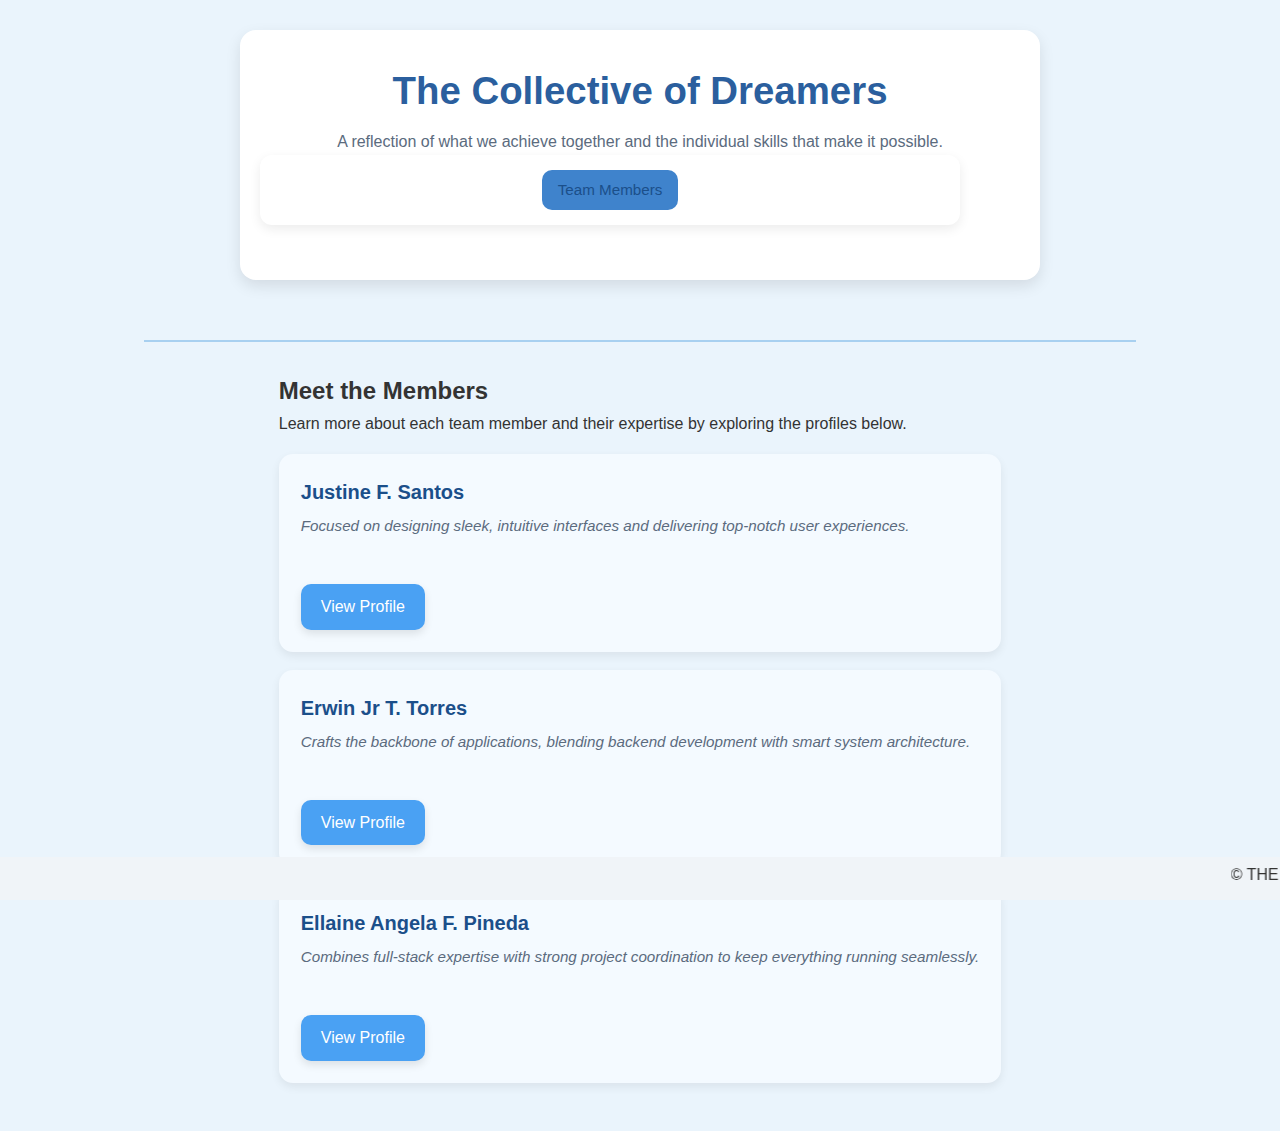
<file: index.html>
<!DOCTYPE html>
<html lang="en">
<head>
    <meta charset="UTF-8">
    <meta name="viewport" content="width=device-width, initial-scale=1.0">
    <title>THE BSIT 2B RESUME</title>
    <link rel="stylesheet" href="style.CSS">
</head>
<body>

    <!-- Main Header -->
    <header>
        <h1>The Collective of Dreamers</h1>
        <p>A reflection of what we achieve together and the individual skills that make it possible.</p>
        <nav>
            <a href="#members" class="nav-link">Team Members</a> 
        </nav>
    </header>

    <hr>

    <!-- Team Members Section -->
    <section id="members">
        <h2>Meet the Members</h2>
        <p>Learn more about each team member and their expertise by exploring the profiles below.</p>
        
        <ul class="members-list">
            <li>
                <h3>Justine F. Santos</h3>
                <em>Focused on designing sleek, intuitive interfaces and delivering top-notch user experiences.</em><br>
                <a href="Santos.html" class="profile-btn">View Profile</a>
            </li>

            <li>
                <h3>Erwin Jr T. Torres</h3>
                <em>Crafts the backbone of applications, blending backend development with smart system architecture.</em><br>
                <a href="Torres.html" class="profile-btn">View Profile</a>
            </li>

            <li>
                <h3>Ellaine Angela F. Pineda</h3>
                <em>Combines full-stack expertise with strong project coordination to keep everything running seamlessly.</em><br>
                <a href="Pineda.html" class="profile-btn">View Profile</a>
            </li>
        </ul>
    </section>

    <!-- Footer with marquee -->
    <footer>
        <marquee behavior="scroll" direction="left">
            <p>&copy; THE TRIO OF BSIT. All Rights Reserved.</p>
        </marquee>
    </footer>

</body>

</html>
</file>
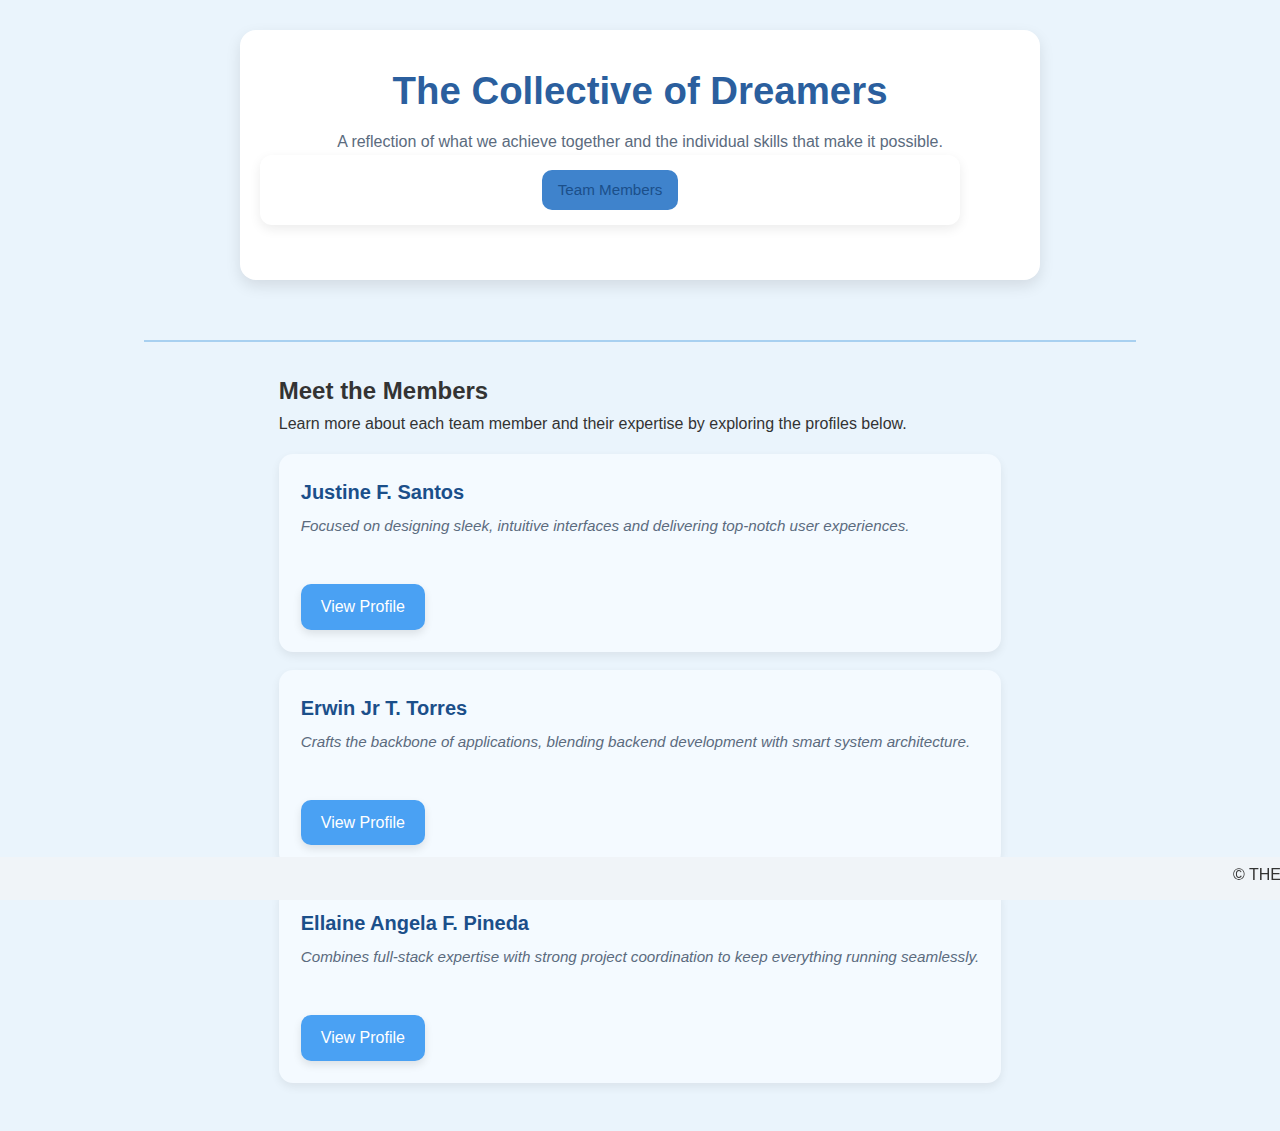
<file: index-front.html>
<!DOCTYPE html>
<html lang="en">
<head>
    <meta charset="UTF-8">
    <meta name="viewport" content="width=device-width, initial-scale=1.0">
    <title>THE BSIT 2B RESUME</title>
    <link rel="stylesheet" href="STYLE-Front.CSS">
</head>
<body>

    <!-- Main Header -->
    <header>
        <h1>The Collective of Dreamers</h1>
        <p>A reflection of what we achieve together and the individual skills that make it possible.</p>
        <nav>
            <a href="#members" class="nav-link">Team Members</a> 
        </nav>
    </header>

    <hr>

    <!-- Team Members Section -->
    <section id="members">
        <h2>Meet the Members</h2>
        <p>Learn more about each team member and their expertise by exploring the profiles below.</p>
        
        <ul class="members-list">
            <li>
                <h3>Justine F. Santos</h3>
                <em>Focused on designing sleek, intuitive interfaces and delivering top-notch user experiences.</em><br>
                <a href="Santos.html" class="profile-btn">View Profile</a>
            </li>

            <li>
                <h3>Erwin Jr T. Torres</h3>
                <em>Crafts the backbone of applications, blending backend development with smart system architecture.</em><br>
                <a href="Torres.html" class="profile-btn">View Profile</a>
            </li>

            <li>
                <h3>Ellaine Angela F. Pineda</h3>
                <em>Combines full-stack expertise with strong project coordination to keep everything running seamlessly.</em><br>
                <a href="Pineda.html" class="profile-btn">View Profile</a>
            </li>
        </ul>
    </section>

    <!-- Footer with marquee -->
    <footer>
        <marquee behavior="scroll" direction="left">
            <p>&copy; THE TRIO OF BSIT. All Rights Reserved.</p>
        </marquee>
    </footer>

</body>
</html>
</file>
<file: style.CSS>
* {
    margin: 0;
    padding: 0;
    box-sizing: border-box;
    font-family: 'Segoe UI', Tahoma, Geneva, Verdana, sans-serif;
}

body {
    background-color: #eaf4fc; /* soft pastel blue background */
    color: #333;
    line-height: 1.6;
    display: flex;
    flex-direction: column;
    align-items: center;
    min-height: 100vh;
    padding: 30px 20px;
}

/* ==============================
   HEADER
============================== */
header {
    text-align: center;
    background-color: #ffffff;
    padding: 30px 20px;
    border-radius: 16px;
    box-shadow: 0 6px 15px rgba(0, 0, 0, 0.1);
    width: 100%;
    max-width: 800px;
    margin-bottom: 30px;
    transition: all 0.3s ease;
}

header:hover {
    box-shadow: 0 8px 20px rgba(0,0,0,0.15);
}

header h1 {
    color: #2b5f9e;
    font-size: 2.4rem;
    margin-bottom: 8px;
}

header p {
    color: #5b6b7e;
    font-size: 1rem;
}

header img {
    border-radius: 50%;
    margin-top: 15px;
    border: 3px solid #a8d0f0;
}

/* "Back to Home" Button (for resume pages) */
header a {
    display: inline-block;
    text-decoration: none;
    background-color: #3f83cc;
    color: #fff;
    padding: 8px 16px;
    border-radius: 10px;
    font-size: 0.95rem;
    transition: all 0.3s ease;
    margin-top: 12px;
}

header a:hover {
    background-color: #2b5f9e;
    transform: scale(1.05);
}

/* ==============================
   DIVIDERS
============================== */
hr {
    width: 80%;
    border: none;
    border-top: 2px solid #a8d0f0;
    margin: 30px 0;
}

/* ==============================
   NAVIGATION (for resume pages)
============================== */
nav {
    margin-bottom: 25px;
    background-color: #ffffff;
    padding: 15px 10px;
    border-radius: 12px;
    box-shadow: 0 4px 12px rgba(0, 0, 0, 0.08);
    text-align: center;
    width: 100%;
    max-width: 700px;
}

nav a {
    color: #1b4f8a;
    text-decoration: none;
    margin: 0 10px;
    font-weight: 500;
    transition: color 0.3s ease;
}

nav a:hover {
    color: #3f83cc;
    text-decoration: underline;
}

/* ==============================
   MAIN CONTENT
============================== */
main {
    background-color: #ffffff;
    padding: 30px 25px;
    border-radius: 16px;
    box-shadow: 0 6px 18px rgba(0, 0, 0, 0.1);
    width: 100%;
    max-width: 700px;
    text-align: center;
}

/* Homepage Headings */
main h2 {
    color: #2b5f9e;
    margin-bottom: 12px;
    border-bottom: 2px solid #a8d0f0;
    padding-bottom: 6px;
    margin-top: 20px;
}

main p {
    color: #5b6b7e;
    margin-bottom: 18px;
    font-size: 1rem;
}

/* ==============================
   HOMEPAGE — Member List
============================== */
ul {
    list-style: none;
    padding: 0;
}

ul li {
    background-color: #f4faff;
    margin: 18px 0;
    padding: 22px;
    border-radius: 14px;
    text-align: left;
    box-shadow: 0 4px 10px rgba(0, 0, 0, 0.07);
    transition: all 0.3s ease;
}

ul li:hover {
    background-color: #d8ebff;
    transform: translateY(-3px);
}

ul li h3 {
    color: #1b4f8a;
    font-size: 1.25rem;
    margin-bottom: 6px;
}

ul li em {
    display: block;
    font-size: 0.95rem;
    color: #5b6b7e;
    margin-bottom: 12px;
}

/* Profile Button (Homepage & Resume Page) */
.profile-btn,
header a[href*="index.html"] {
    display: inline-block;
    background-color: #3f83cc;
    color: #ffffff;
    padding: 10px 18px;
    border-radius: 10px;
    text-decoration: none;
    font-size: 1rem;
    font-weight: 500;
    transition: all 0.3s ease;
}

.profile-btn:hover,
header a[href*="index.html"]:hover {
    background-color: #2b5f9e;
    transform: scale(1.05);
}

/* ==============================
   LIST STYLING (for Resume Page)
============================== */
main ul {
    list-style-type: disc;
    padding-left: 30px;
    text-align: left;
}

main li {
    margin-bottom: 8px;
}

/* ==============================
   FOOTER
============================== */
footer {
  width: 100%;
  margin-top: 25px;
}

footer {
  width: 100%;
  position: fixed; /* stick to the bottom */
  bottom: 0;
  left: 0;
  background: #f0f4f8;
  padding: 5px 0;
  text-align: center;
  z-index: 10
}
/* ==============================
   RESPONSIVE DESIGN
============================== */
@media (max-width: 600px) {
    body {
        padding: 20px 10px;
    }

    header, nav, main {
        width: 100%;
        padding: 20px;
    }

    header h1 {
        font-size: 1.9rem;
    }

    nav a {
        display: inline-block;
        margin: 5px;
    }

    main h2 {
        font-size: 1.3rem;
    }

    ul li {
        padding: 18px;
    }

    .profile-btn {
        padding: 8px 14px;
        font-size: 0.9rem;
    }
}

/* ==============================
   ADDITIONAL USER-FRIENDLY STYLING
============================== */
ul li a.profile-btn {
    display: inline-block;
    margin-top: 8px;
    background-color: #4aa1f3;
    box-shadow: 0 4px 8px rgba(0,0,0,0.1);
    padding: 10px 20px;
}

ul li a.profile-btn:hover {
    background-color: #2b6cb0;
    transform: scale(1.05);
}
</file>
<file: STYLE-Front.CSS>
* {
    margin: 0;
    padding: 0;
    box-sizing: border-box;
    font-family: 'Segoe UI', Tahoma, Geneva, Verdana, sans-serif;
}

body {
    background-color: #eaf4fc; /* soft pastel blue background */
    color: #333;
    line-height: 1.6;
    display: flex;
    flex-direction: column;
    align-items: center;
    min-height: 100vh;
    padding: 30px 20px;
}

/* ==============================
   HEADER
============================== */
header {
    text-align: center;
    background-color: #ffffff;
    padding: 30px 20px;
    border-radius: 16px;
    box-shadow: 0 6px 15px rgba(0, 0, 0, 0.1);
    width: 100%;
    max-width: 800px;
    margin-bottom: 30px;
    transition: all 0.3s ease;
}

header:hover {
    box-shadow: 0 8px 20px rgba(0,0,0,0.15);
}

header h1 {
    color: #2b5f9e;
    font-size: 2.4rem;
    margin-bottom: 8px;
}

header p {
    color: #5b6b7e;
    font-size: 1rem;
}

header img {
    border-radius: 50%;
    margin-top: 15px;
    border: 3px solid #a8d0f0;
}

/* "Back to Home" Button (for resume pages) */
header a {
    display: inline-block;
    text-decoration: none;
    background-color: #3f83cc;
    color: #fff;
    padding: 8px 16px;
    border-radius: 10px;
    font-size: 0.95rem;
    transition: all 0.3s ease;
    margin-top: 12px;
}

header a:hover {
    background-color: #2b5f9e;
    transform: scale(1.05);
}

/* ==============================
   DIVIDERS
============================== */
hr {
    width: 80%;
    border: none;
    border-top: 2px solid #a8d0f0;
    margin: 30px 0;
}

/* ==============================
   NAVIGATION (for resume pages)
============================== */
nav {
    margin-bottom: 25px;
    background-color: #ffffff;
    padding: 15px 10px;
    border-radius: 12px;
    box-shadow: 0 4px 12px rgba(0, 0, 0, 0.08);
    text-align: center;
    width: 100%;
    max-width: 700px;
}

nav a {
    color: #1b4f8a;
    text-decoration: none;
    margin: 0 10px;
    font-weight: 500;
    transition: color 0.3s ease;
}

nav a:hover {
    color: #3f83cc;
    text-decoration: underline;
}

/* ==============================
   MAIN CONTENT
============================== */
main {
    background-color: #ffffff;
    padding: 30px 25px;
    border-radius: 16px;
    box-shadow: 0 6px 18px rgba(0, 0, 0, 0.1);
    width: 100%;
    max-width: 700px;
    text-align: center;
}

/* Homepage Headings */
main h2 {
    color: #2b5f9e;
    margin-bottom: 12px;
    border-bottom: 2px solid #a8d0f0;
    padding-bottom: 6px;
    margin-top: 20px;
}

main p {
    color: #5b6b7e;
    margin-bottom: 18px;
    font-size: 1rem;
}

/* ==============================
   HOMEPAGE — Member List
============================== */
ul {
    list-style: none;
    padding: 0;
}

ul li {
    background-color: #f4faff;
    margin: 18px 0;
    padding: 22px;
    border-radius: 14px;
    text-align: left;
    box-shadow: 0 4px 10px rgba(0, 0, 0, 0.07);
    transition: all 0.3s ease;
}

ul li:hover {
    background-color: #d8ebff;
    transform: translateY(-3px);
}

ul li h3 {
    color: #1b4f8a;
    font-size: 1.25rem;
    margin-bottom: 6px;
}

ul li em {
    display: block;
    font-size: 0.95rem;
    color: #5b6b7e;
    margin-bottom: 12px;
}

/* Profile Button (Homepage & Resume Page) */
.profile-btn,
header a[href*="index.html"] {
    display: inline-block;
    background-color: #3f83cc;
    color: #ffffff;
    padding: 10px 18px;
    border-radius: 10px;
    text-decoration: none;
    font-size: 1rem;
    font-weight: 500;
    transition: all 0.3s ease;
}

.profile-btn:hover,
header a[href*="index.html"]:hover {
    background-color: #2b5f9e;
    transform: scale(1.05);
}

/* ==============================
   LIST STYLING (for Resume Page)
============================== */
main ul {
    list-style-type: disc;
    padding-left: 30px;
    text-align: left;
}

main li {
    margin-bottom: 8px;
}

/* ==============================
   FOOTER
============================== */
footer {
  width: 100%;
  margin-top: 25px;
}

footer {
  width: 100%;
  position: fixed; /* stick to the bottom */
  bottom: 0;
  left: 0;
  background: #f0f4f8;
  padding: 5px 0;
  text-align: center;
  z-index: 10
}
/* ==============================
   RESPONSIVE DESIGN
============================== */
@media (max-width: 600px) {
    body {
        padding: 20px 10px;
    }

    header, nav, main {
        width: 100%;
        padding: 20px;
    }

    header h1 {
        font-size: 1.9rem;
    }

    nav a {
        display: inline-block;
        margin: 5px;
    }

    main h2 {
        font-size: 1.3rem;
    }

    ul li {
        padding: 18px;
    }

    .profile-btn {
        padding: 8px 14px;
        font-size: 0.9rem;
    }
}

/* ==============================
   ADDITIONAL USER-FRIENDLY STYLING
============================== */
ul li a.profile-btn {
    display: inline-block;
    margin-top: 8px;
    background-color: #4aa1f3;
    box-shadow: 0 4px 8px rgba(0,0,0,0.1);
    padding: 10px 20px;
}

ul li a.profile-btn:hover {
    background-color: #2b6cb0;
    transform: scale(1.05);
}
</file>
